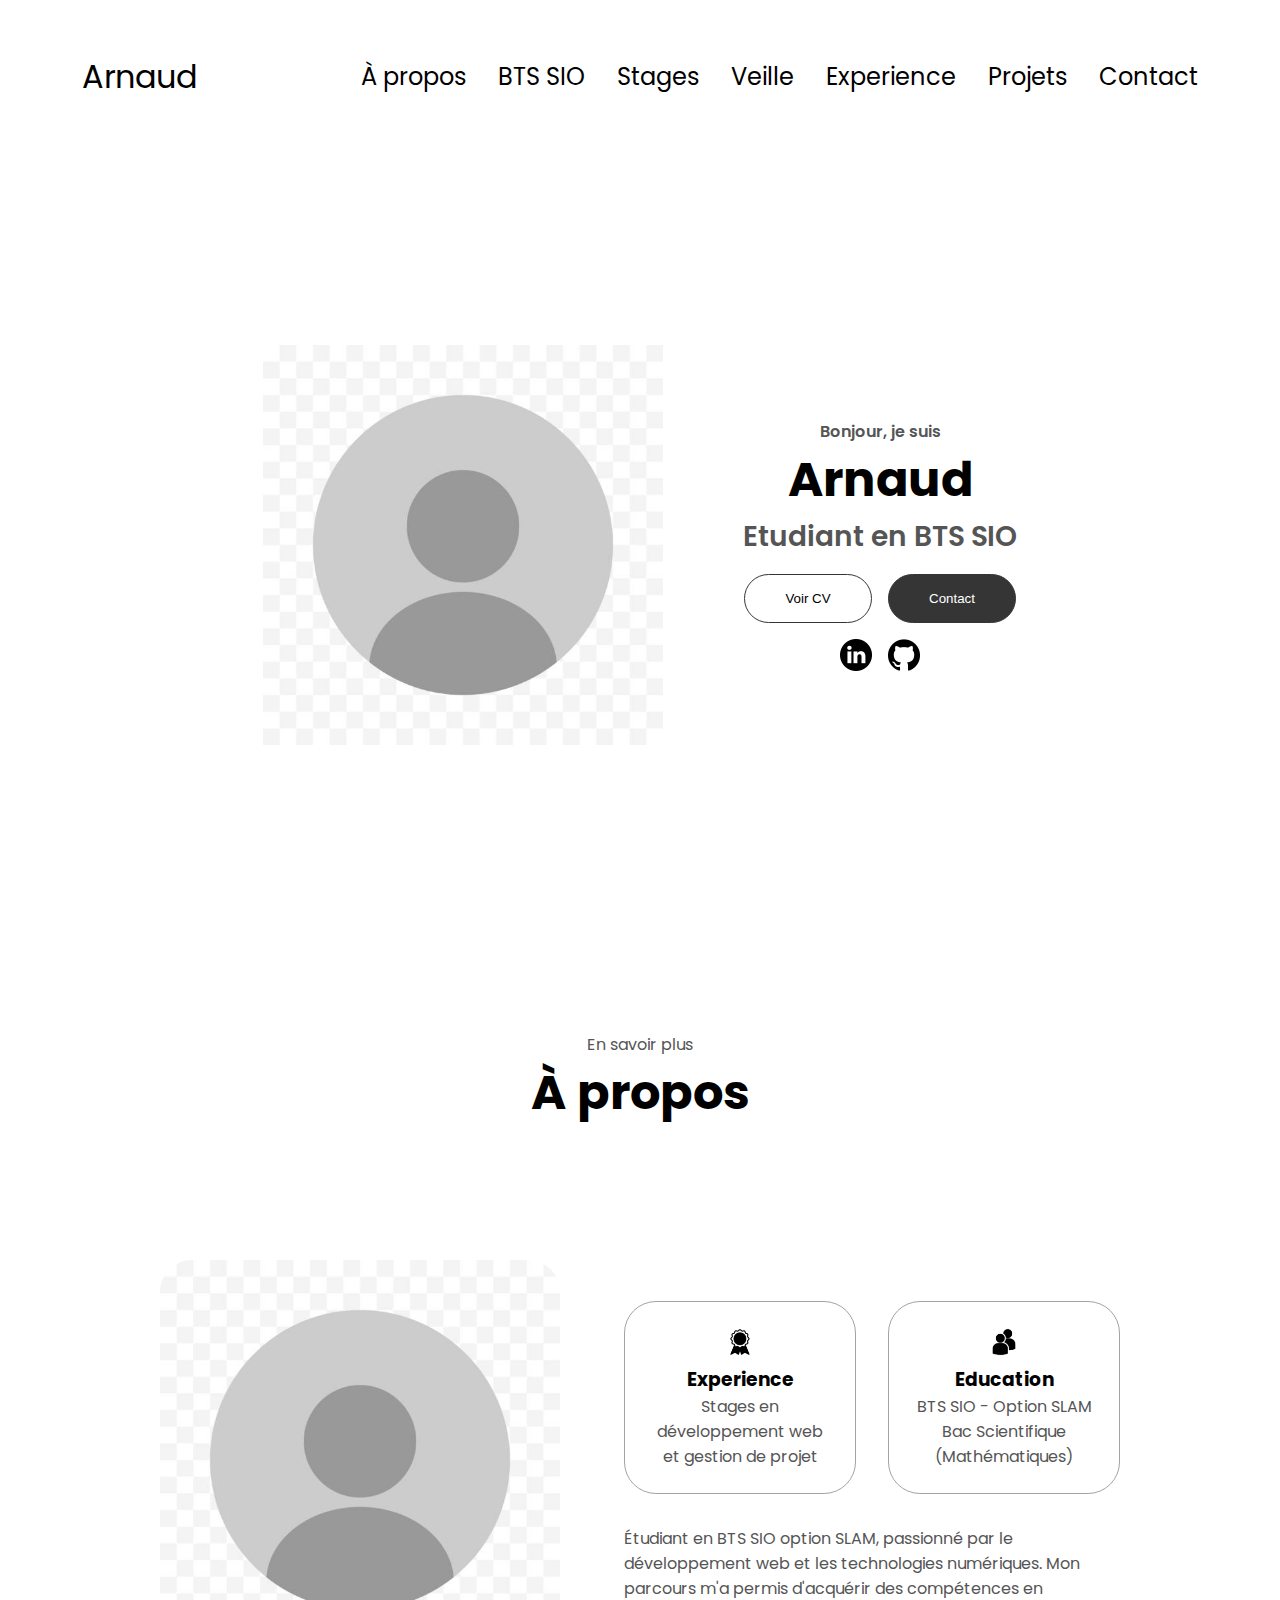
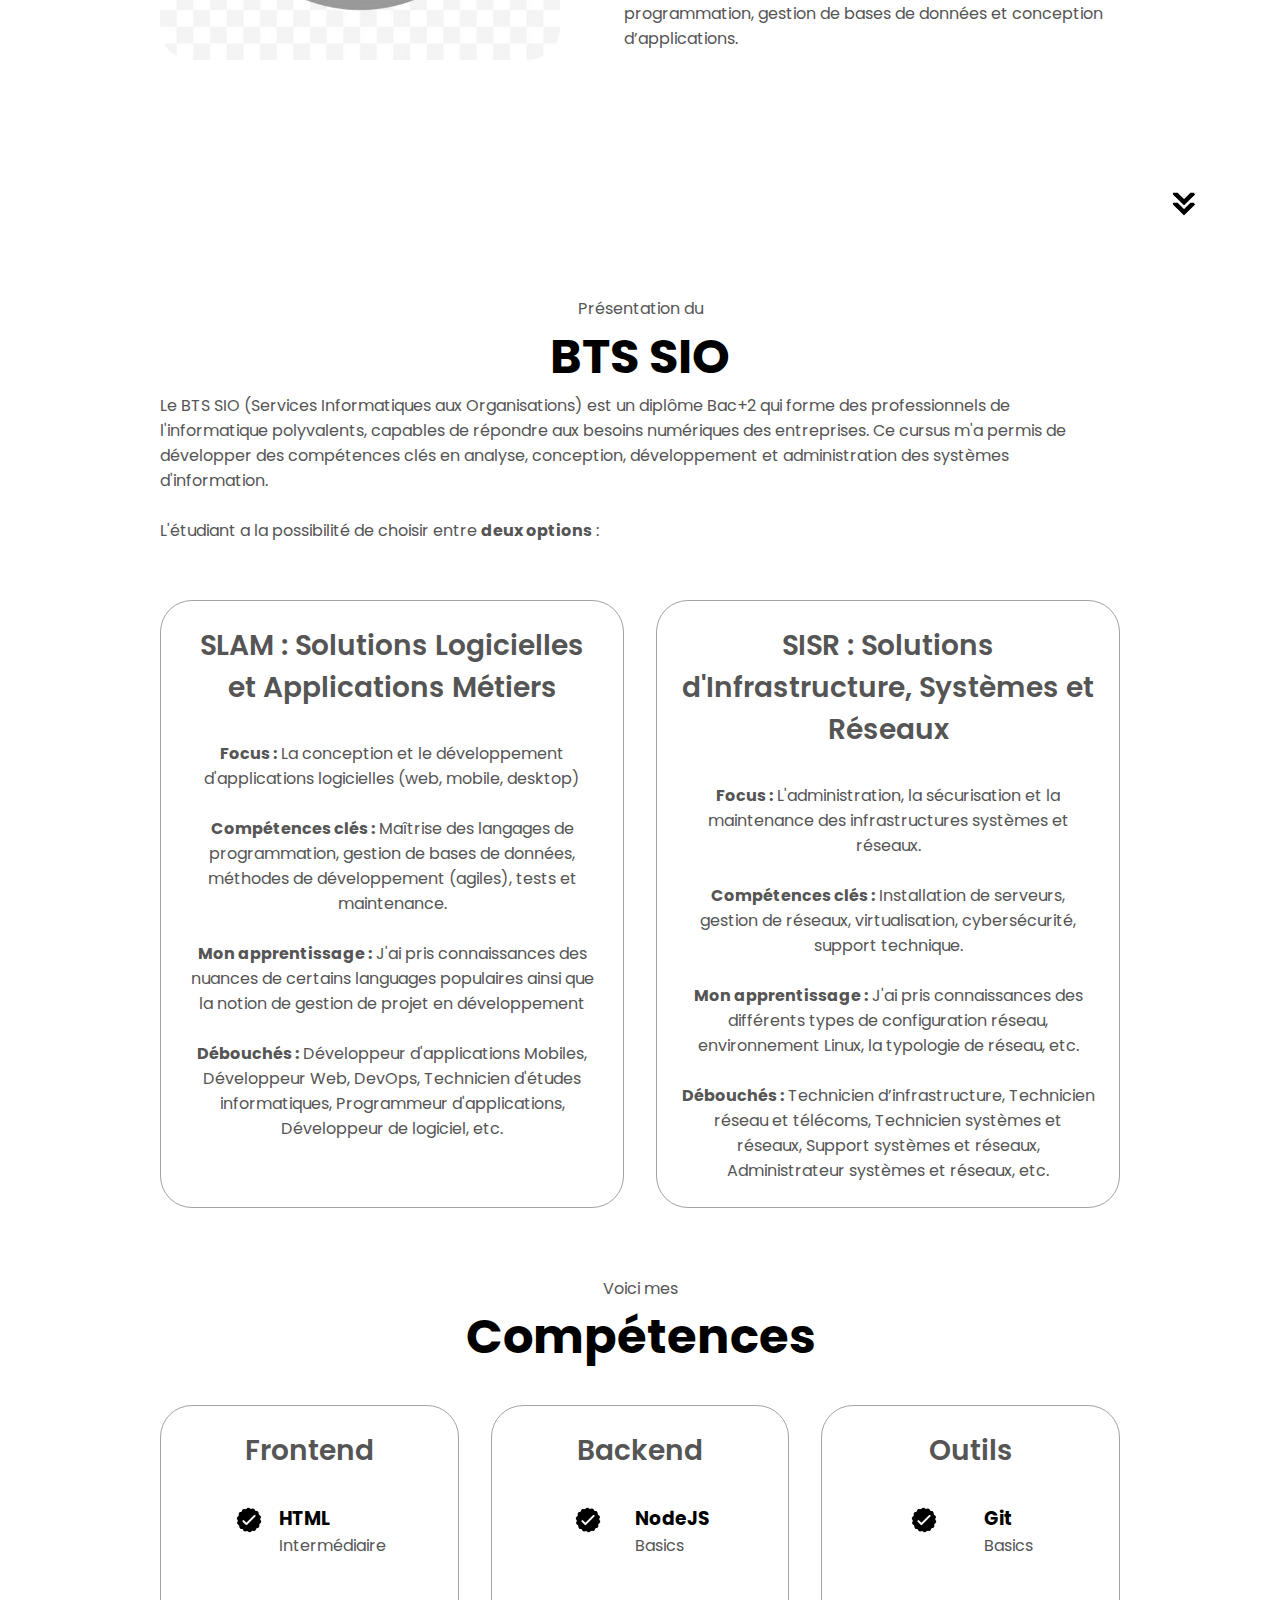
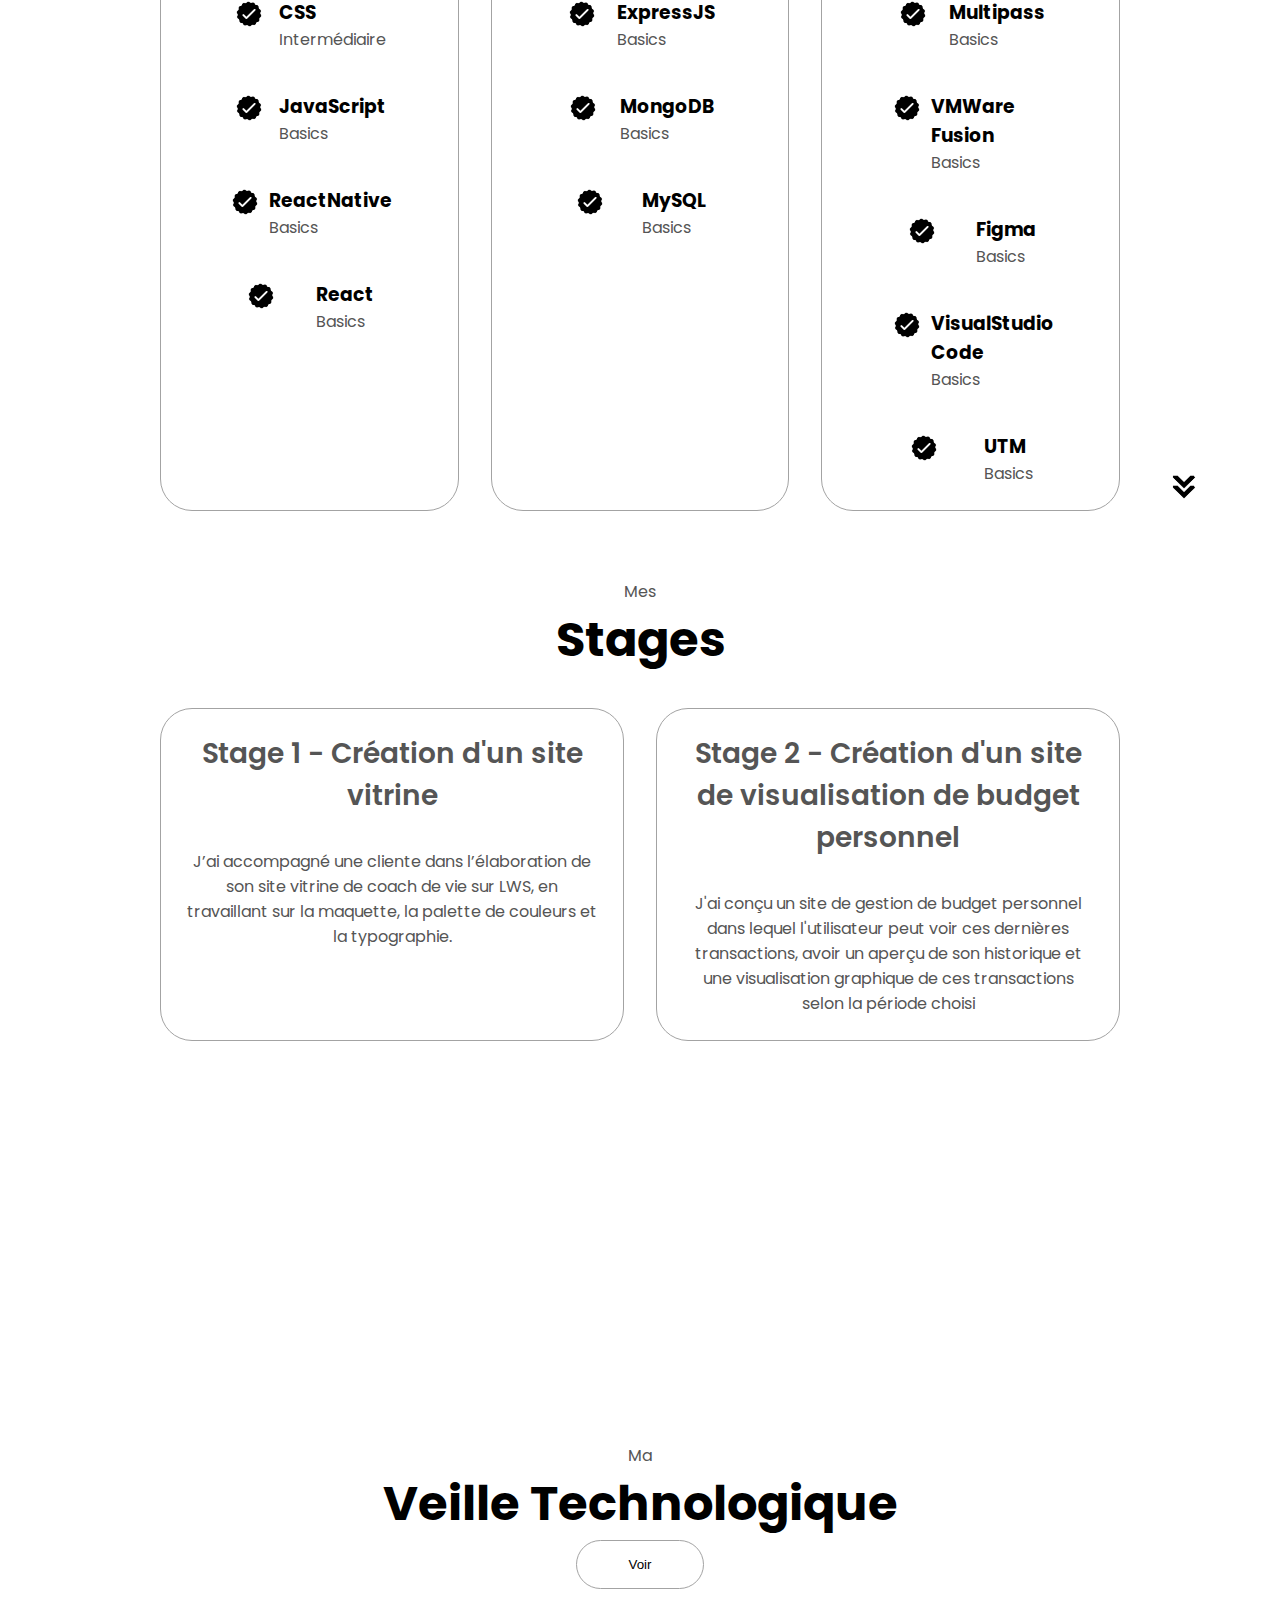
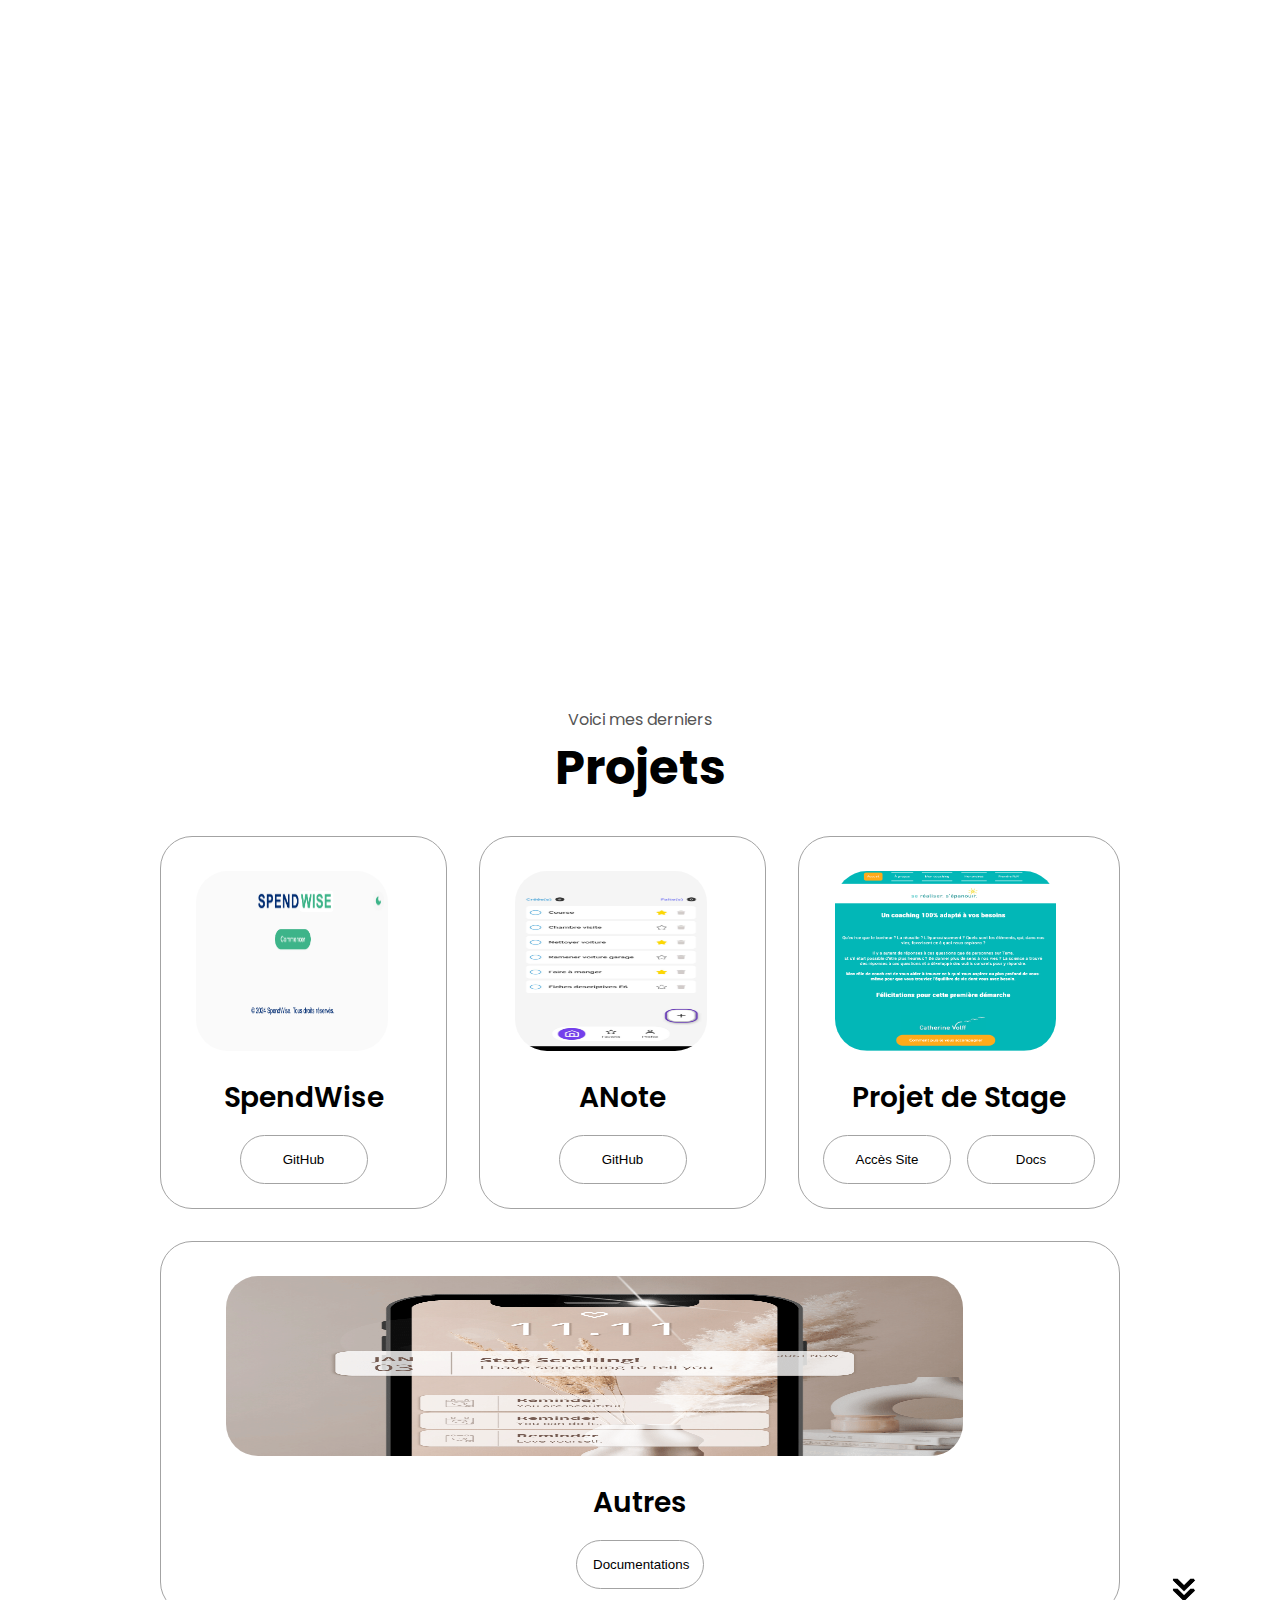
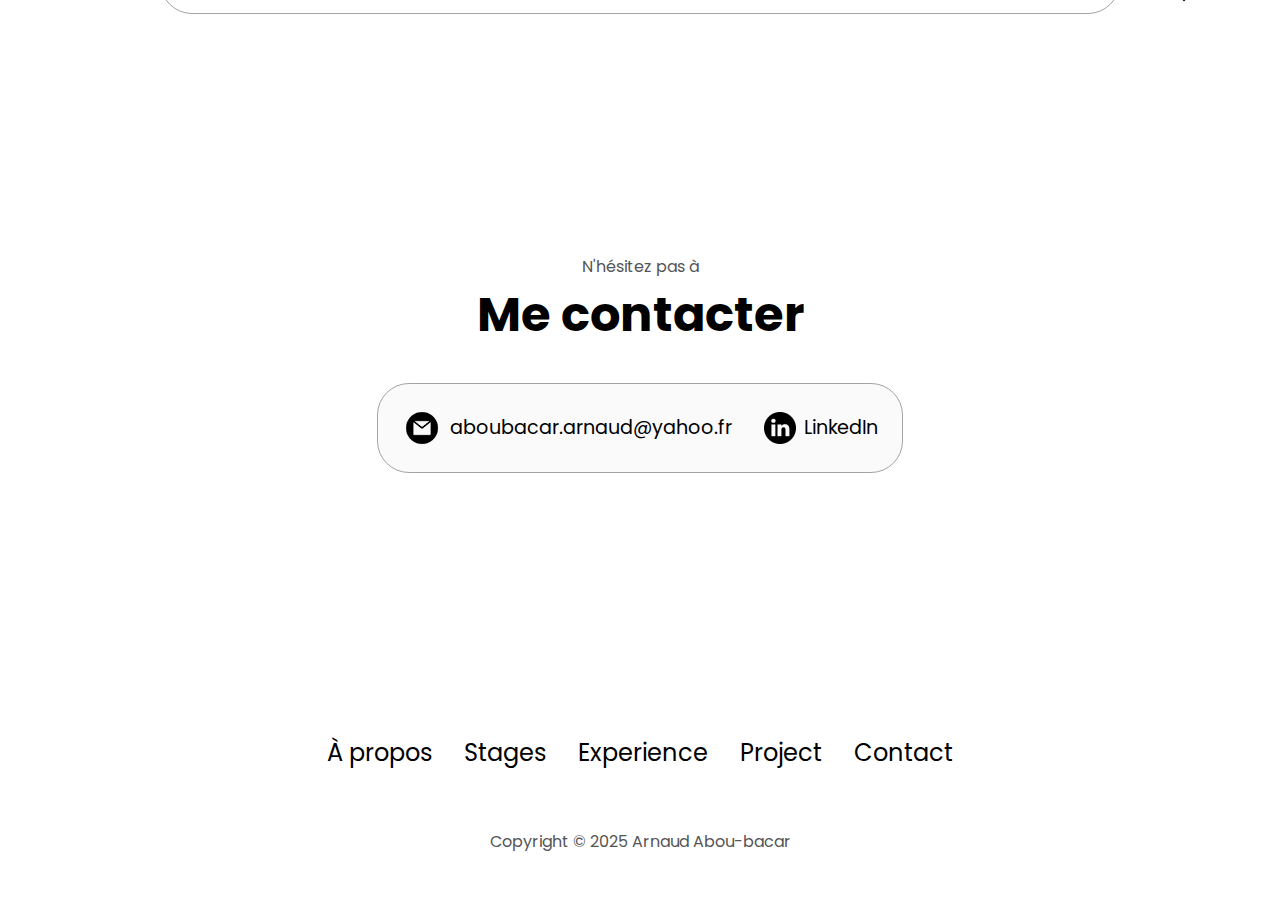
<file: index.html>
<!DOCTYPE html>
<html lang="fr">
<head>
  <meta charset="UTF-8">
  <meta name="viewport" content="width=device-width, initial-scale=1.0">
  <meta name="description" 
  content="Portfolio de Arnaud AB, étudiant en BTS SIO option SLAM, spécialisé en développement web et applications.">
  <meta name="keywords" content="Portfolio, BTS SIO, Développement Web, HTML, CSS, JavaScript, Projets">
  <meta name="author" content="ABOU-BACAR Arnaud">
  <title>Arnaud's Portfolio</title>
  <link rel="stylesheet" href="style.css">
  <link rel="stylesheet" href="mediaqueries.css">
</head>
<body>
  <nav id="bureau-nav">
    <div class="logo">Arnaud</div>
    <div>
      <ul class="nav-links">
        <li><a href="#apropos">À propos</a></li>
        <li><a href="#BTS">BTS SIO</a></li>
        <li><a href="#stages">Stages</a></li>
        <li><a href="veille.html">Veille</a></li>
        <li><a href="#experience">Experience</a></li>
        <li><a href="#projects">Projets</a></li>
        <li><a href="#contact">Contact</a></li>
      </ul>
    </div>
  </nav> 
  <nav id="hamburger-nav">
    <div class="logo">Arnaud</div>
    <div class="hamburger-menu">
      <div class="hamburger-icon" onclick="toggleMenu()">
        <span></span>
        <span></span>
        <span></span>
      </div>
      <div class="menu-links">
        <li><a href="#apropos" onclick="toggleMenu()">À propos</a></li>
        <li><a href="#BTS" onclick="toggleMenu()">À propos</a></li>
        <li><a href="veille.html" onclick="toggleMenu()">Veille</a></li>
        <li><a href="#experience" onclick="toggleMenu()">Experience</a></li>
        <li><a href="#contact" onclick="toggleMenu()">Contact</a></li>
      </div>
    </div>

  </nav>

  <section id="profile"> 
    <div class="section__pic-container">
      <img src="./assets/profile-pic-standard.jpg" 
      alt="Ma-photo-profile">
    </div>
    <div class="section__text">
      <p class="section__text__p1">Bonjour, je suis</p>
      <h1 class="title">Arnaud</h1>
      <p class="section__text__p2">Etudiant en BTS SIO</p>
      <div class="btn-container">
        <button class="btn btn-color-2" 
        onclick="window.open('./assets/CV_Arnaud_Info.pdf')">Voir CV</button>
        <button class="btn btn-color-1" 
        onclick="location.href='./#contact'">Contact</button>
      </div>
      <div id="socials-container">
        <img src="./assets/linkedin.png" alt="Mon profile LinkedIn" 
        class="icon" onclick="location.href='https://www.linkedin.com/in/arnaud-abou-bacar-1a8466363/'">
        <img src="./assets/github.png" alt="Mon profile LinkedIn" 
        class="icon" onclick="location.href='https://github.com/mstycone?tab=repositories'">
      </div>
    </div>
  </section>
  <section id="apropos">
    <p class="section__text__p1">En savoir plus</p>
    <h1 class="title">À propos</h1>
    <div class="section-container">
      <div class="section__pic-container">
        <img src="./assets/profile-pic-standard.jpg" 
        alt="Photo profile" 
        class="apropos-pic">
      </div>
      <div class="details-apropos-container">
        <div class="apropos-container">
          <div class="details-container">
            <img src="./assets/experience.png" 
            alt="Experience icon"
            class="icon">
            <h3>Experience</h3>
            <p>Stages en développement web et gestion de projet</p>
          </div>
          <div class="details-container">
            <img src="./assets/education.png" 
            alt="Education icon"
            class="icon">
            <h3>Education</h3>
            <p>BTS SIO - Option SLAM<br/>Bac Scientifique (Mathématiques)</p>
          </div>
        </div>
        <div class="text-container">
          <p>Étudiant en BTS SIO option SLAM, 
            passionné par le développement web et 
            les technologies numériques. 
            Mon parcours m'a permis d'acquérir des compétences en
            programmation, gestion de bases de données et 
            conception d’applications.</p>
        </div>
      </div>
    </div>
    <img src="./assets/arrow.png" 
    alt="Arrow icon"
    class="icon arrow"
    onclick="location.href='./#experience'">
  </section>

  <!-- Présentation BTS SIO -->
  
  <section id="BTS">
    <p class="section__text__p1">Présentation du </p>
    <h1 class="title">BTS SIO</h1>
    <div class="experience-details-container">
      <div class="text-container">
          <p>Le BTS SIO (Services Informatiques aux Organisations) est un diplôme Bac+2 qui forme des 
            professionnels de l'informatique polyvalents, 
            capables de répondre aux besoins numériques des entreprises. 
            Ce cursus m'a permis de développer des compétences clés 
            en analyse, conception, développement et 
            administration des systèmes d'information.</p><br>
          <p>L'étudiant a la possibilité de choisir entre <b>deux options</b> : </p><br>
        </div>
      <div class="apropos-container">
        <div class="details-container color-container">
          <h2 class="experience-sub-title">SLAM : Solutions Logicielles et Applications Métiers</h2>
          <p><b>Focus :</b> La conception et le développement d'applications logicielles (web, mobile, desktop)</p><br>
          <p><b>Compétences clés :</b> Maîtrise des langages de programmation, gestion de bases de données, méthodes de développement (agiles), tests et maintenance.</p><br>
          <p><b>Mon apprentissage :</b> J'ai pris connaissances des nuances de certains languages populaires ainsi que la notion de gestion de projet en développement</p><br>
          <p><b>Débouchés :</b> Développeur d'applications Mobiles,
           Développeur Web,
           DevOps, Technicien d'études informatiques, Programmeur d'applications,
           Développeur de logiciel, etc.
           </p>
        </div>
        <div class="details-container color-container">
          <h2 class="experience-sub-title">SISR : Solutions d'Infrastructure, Systèmes et Réseaux</h2>
          <p><b>Focus :</b> L'administration, la sécurisation et la maintenance des infrastructures systèmes et réseaux.</p><br>
          <p><b>Compétences clés :</b> Installation de serveurs, gestion de réseaux, virtualisation, cybersécurité, support technique.</p><br>
          <p><b>Mon apprentissage :</b> J'ai pris connaissances des différents types de configuration réseau, environnement Linux, la typologie de réseau, etc.</p><br>
          <p><b>Débouchés :</b> Technicien d’infrastructure, 
            Technicien réseau et télécoms, 
            Technicien systèmes et réseaux, 
            Support systèmes et réseaux, 
            Administrateur systèmes et réseaux, etc.</p>
        </div>
      </div>
    </div>
    <img src="./assets/arrow.png" alt="Arrow icon" class="icon arrow" onclick="location.href='#projects'">
  </section> 

  <!--Compétences-->

  <section id="experience">
    <p class="section__text__p1">Voici mes</p>
    <h1 class="title">Compétences</h1>
    <div class="experience-details-container">
      <div class="apropos-container">
        <div class="details-container">
          <h2 class="experience-sub-title">Frontend</h2>
          <div class="article-container">
            <article>
              <img src="./assets/checkmark.png" 
              alt="experience icon"
              class="icon">
              <div>
                <h3>HTML</h3>
                <p>Intermédiaire</p>
              </div>
            </article>
            <article>
              <img src="./assets/checkmark.png" 
              alt="experience icon"
              class="icon">
              <div>
                <h3>CSS</h3>
                <p>Intermédiaire </p>
              </div>
            </article>
            <article>
              <img src="./assets/checkmark.png" 
              alt="experience icon"
              class="icon">
              <div>
                <h3>JavaScript</h3>
                <p>Basics</p>
              </div>
            </article>
            <article>
              <img src="./assets/checkmark.png" 
              alt="experience icon"
              class="icon">
              <div>
                <h3>ReactNative</h3>
                <p>Basics</p>
              </div>
            </article>
            <article>
              <img src="./assets/checkmark.png" 
              alt="experience icon"
              class="icon">
              <div>
                <h3>React</h3>
                <p>Basics</p>
              </div>
            </article>
          </div>
        </div>
        <div class="details-container">
          <h2 class="experience-sub-title">Backend</h2>
          <div class="article-container">
            <article>
              <img src="./assets/checkmark.png" 
              alt="experience icon"
              class="icon">
              <div>
                <h3>NodeJS</h3>
                <p>Basics</p>
              </div>
            </article>
            <article>
              <img src="./assets/checkmark.png" 
              alt="experience icon"
              class="icon">
              <div>
                <h3>ExpressJS</h3>
                <p>Basics </p>
              </div>
            </article>
            <article>
              <img src="./assets/checkmark.png" 
              alt="experience icon"
              class="icon">
              <div>
                <h3>MongoDB</h3>
                <p>Basics</p>
              </div>
            </article>
            <article>
              <img src="./assets/checkmark.png" 
              alt="experience icon"
              class="icon">
              <div>
                <h3>MySQL</h3>
                <p>Basics</p>
              </div>
            </article>
          </div>
        </div>
        <div class="details-container">
          <h2 class="experience-sub-title">Outils</h2>
          <div class="article-container">            
            <article>
              <img src="./assets/checkmark.png" 
              alt="experience icon"
              class="icon">
              <div>
                <h3>Git</h3>
                <p>Basics</p>
              </div>
            </article>
            <article>
              <img src="./assets/checkmark.png" 
              alt="experience icon"
              class="icon">
              <div>
                <h3>Multipass</h3>
                <p>Basics</p>
              </div>
            </article>
            <article>
              <img src="./assets/checkmark.png" 
              alt="experience icon"
              class="icon">
              <div>
                <h3>VMWare Fusion</h3>
                <p>Basics</p>
              </div>
            </article>
            <article>
              <img src="./assets/checkmark.png" 
              alt="experience icon"
              class="icon">
              <div>
                <h3>Figma</h3>
                <p>Basics</p>
              </div>
            </article>
            <article>
              <img src="./assets/checkmark.png" 
              alt="experience icon"
              class="icon">
              <div>
                <h3>VisualStudio Code</h3>
                <p>Basics</p>
              </div>
            </article>
            <article>
              <img src="./assets/checkmark.png" 
              alt="experience icon"
              class="icon">
              <div>
                <h3>UTM</h3>
                <p>Basics</p>
              </div>
            </article>
          </div>
        </div>
      </div>
    </div>
    <img src="./assets/arrow.png" 
    alt="Arrow icon"
    class="icon arrow"
    onclick="location.href='./#projects'">
  </section>

  <!--Expériences Professionnelles-->

  <section id="stages">
    <p class="section__text__p1">Mes</p>
    <h1 class="title">Stages</h1>
    <div class="experience-details-container">
      <div class="apropos-container">
        <div class="details-container color-container">
          <h2 class="experience-sub-title">Stage 1 - Création d'un site vitrine</h2>
          <p>J’ai accompagné une cliente dans l’élaboration de son site vitrine de coach de vie sur LWS, en travaillant sur la maquette, la palette de couleurs et la typographie.</p>
        </div>
        <div class="details-container color-container">
          <h2 class="experience-sub-title">Stage 2 - Création d'un site de visualisation de budget personnel</h2>
          <p>J'ai conçu un site de gestion de budget personnel dans lequel l'utilisateur peut voir ces dernières transactions, 
            avoir un aperçu de son historique et une visualisation graphique de ces transactions selon la période choisi
          </p>
        </div>
      </div>
    </div>
    <img src="./assets/arrow.png" alt="Arrow icon" class="icon arrow" onclick="location.href='#projects'">
  </section>  

  <!-- Veille Tech -->

  <section id="vtech">
    <p class="section__text__p1">Ma</p>
    <h1 class="title">Veille Technologique</h1>
    <div class="experience-details-container">
      <div class="btn-container">
          <button class="btn btn-color-2 project-btn"
          onclick="location.href='veille.html'">
          Voir</button>
      </div>
    </div>
    <img src="./assets/arrow.png" alt="Arrow icon" class="icon arrow" onclick="location.href='#projects'">
  </section>  

  <!-- Projets -->

  <section id="projects">
    <p class="section__text__p1">Voici mes derniers</p>
    <h1 class="title">Projets</h1>
    <div class="experience-details-container">
      <div class="apropos-container">

      <!--Projet 1-->
      <div class="details-container color-container">
        <div class="project-card">
        <div class="article-container front">
          <img src="./assets/cap-accueil-pt1.png" 
          alt="Project 1"
          class="project-img">
        </div>
        <div class="back">
          <p>SpendWise est une application de visualisation de budget personnel</p>
        </div>
        </div>
        <h2 class="experience-sub-title project-title">SpendWise</h2>
        <div class="btn-container">
          <button class="btn btn-color-2 project-btn"
          onclick="location.href='https://github.com/mstycone/project-sw'">
          GitHub</button>
          <!--
            <button class="btn btn-color-2 project-btn"
            onclick="location.href='https://github.com/mstycone?tab=repositories'">
            Live demo</button>
          -->
        </div>
      </div>

      <!--Projet 2-->
      <div class="details-container color-container">
        <div class="project-card">
        <div class="article-container front">
          <img src="./assets/ANote.png" 
          alt="Project 2"
          class="project-img">
        </div>
        <div class="back">
          <p>Il s'agit d'une application mobile de gestion de tâches</p>
        </div>
        </div>
        <h2 class="experience-sub-title project-title">ANote</h2>
        <div class="btn-container">
          <button class="btn btn-color-2 project-btn"
          onclick="location.href='https://github.com/mstycone/ANote_project6.0/tree/main'">
          GitHub</button>
          <!--
            <button class="btn btn-color-2 project-btn"
            onclick="location.href='https://github.com/mstycone?tab=repositories'">
            Live demo</button>
          -->
        </div>
      </div>

      <!--Projet 3-->
      <div class="details-container color-container">
        <div class="project-card">
        <div class="article-container front">
          <img src="./assets/site-vitrine.png" 
          alt="Project 3"
          class="project-img">
        </div>
        <div class="back">
          <p>Site vitrine d'une coach de vie</p>
        </div>
        </div>
        <h2 class="experience-sub-title project-title">Projet de Stage</h2>
        <div class="btn-container">
          <button class="btn btn-color-2 project-btn"
          onclick="location.href='https://www.reussir-sa-vie.com'">
          Accès Site</button>
          <button class="btn btn-color-2 project-btn"
            onclick="location.href='https://drive.google.com/drive/folders/1b8K-dVa27Oh0txFG-jo9t1ZXikdQ_ESb'">
          Docs</button>
        </div>
      </div>
      <!--Autres-->
      <div class="details-container color-container">
        <div class="project-card">
        <div class="article-container front">
          <img src="./assets/project-2.png" 
          alt="Autres"
          class="project-img">
        </div>
        <div class="back">
          <p>Documentations Projets</p>
        </div>
        </div>
        <h2 class="experience-sub-title project-title">Autres</h2>
        <div class="btn-container">
          <button class="btn btn-color-2 project-btn"
          onclick="location.href='https://drive.google.com/drive/folders/1tpW7C2_ChEmbYcFlm9jz2LnIO4GQPBvA'">
          Documentations</button>
          <!--
            <button class="btn btn-color-2 project-btn"
            onclick="location.href='https://github.com/mstycone?tab=repositories'">
            Live demo</button>
          -->
        </div>
    </div>
    <img src="./assets/arrow.png" 
    alt="Arrow icon"
    class="icon arrow"
    onclick="location.href='#contact'">
  </section>
  <section id="contact">
    <p class="section__text__p1">N'hésitez pas à</p>
    <h1 class="title">Me contacter</h1>
    <div class="contact-info-upper-container">
      <div class="contact-info-container">
        <img src="./assets/email.png" 
        alt="Email Icon"
        class="icon contact-icon email-icon">
        <p><a href="mailto:aboubacar.arnaud@yahoo.fr">aboubacar.arnaud@yahoo.fr</a></p>
      </div>
      <div class="contact-info-container">
        <img src="./assets/linkedin.png" 
        alt="LinkedIn Icon"
        class="icon contact-icon">
        <p><a href="https://www.linkedin.com/in/arnaud-abou-bacar-1a8466363/">LinkedIn</a></p>
      </div>
    </div>
  </section>
  <footer>
    <nav>
      <div class="nav-links-container">
        <ul class="nav-links">
          <li><a href="#apropos">À propos</a></li>
          <li><a href="#stages">Stages</a></li>
          <li><a href="#experience">Experience</a></li>
          <li><a href="#projects">Project</a></li>
          <li><a href="#contact">Contact</a></li>
        </ul>
      </div>
    </nav>
    <p>Copyright &#169; 2025 Arnaud Abou-bacar</p>
  </footer>
  <script src="script.js"></script>
</body>
</html>
</file>
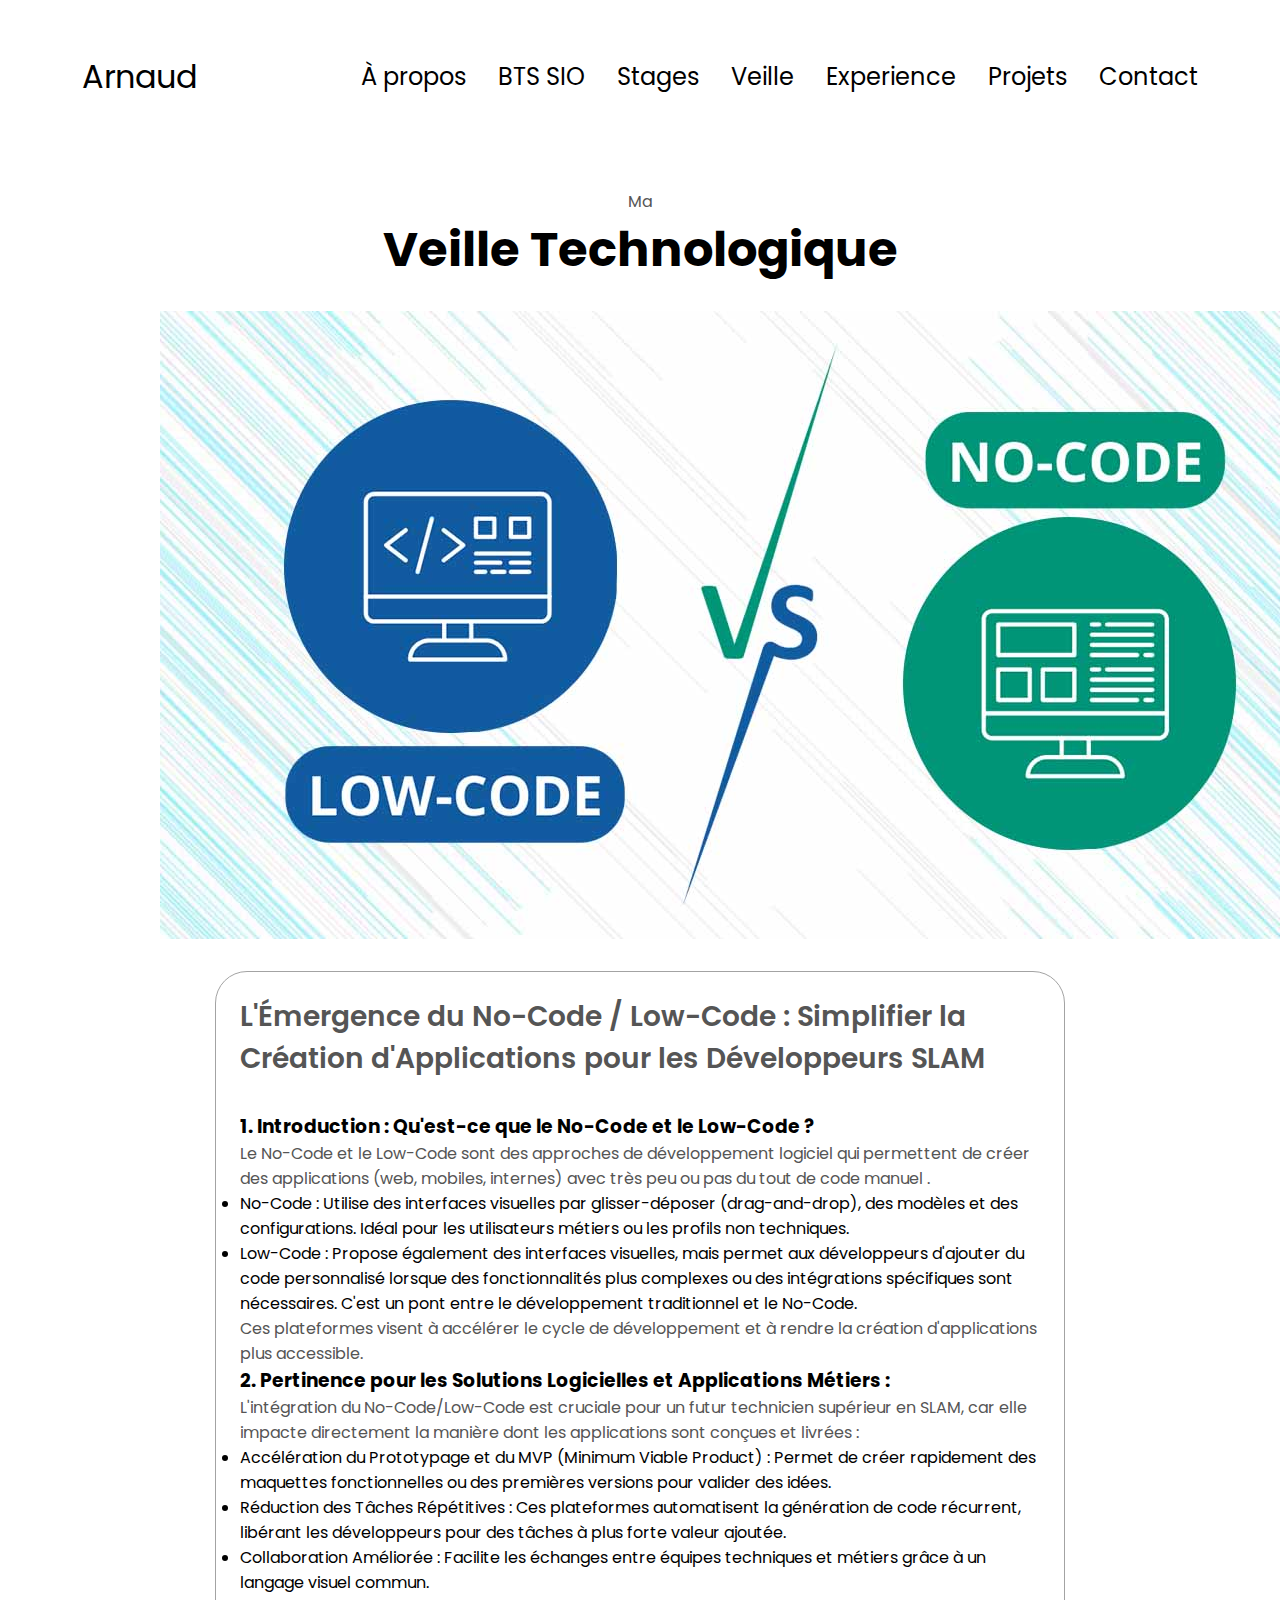
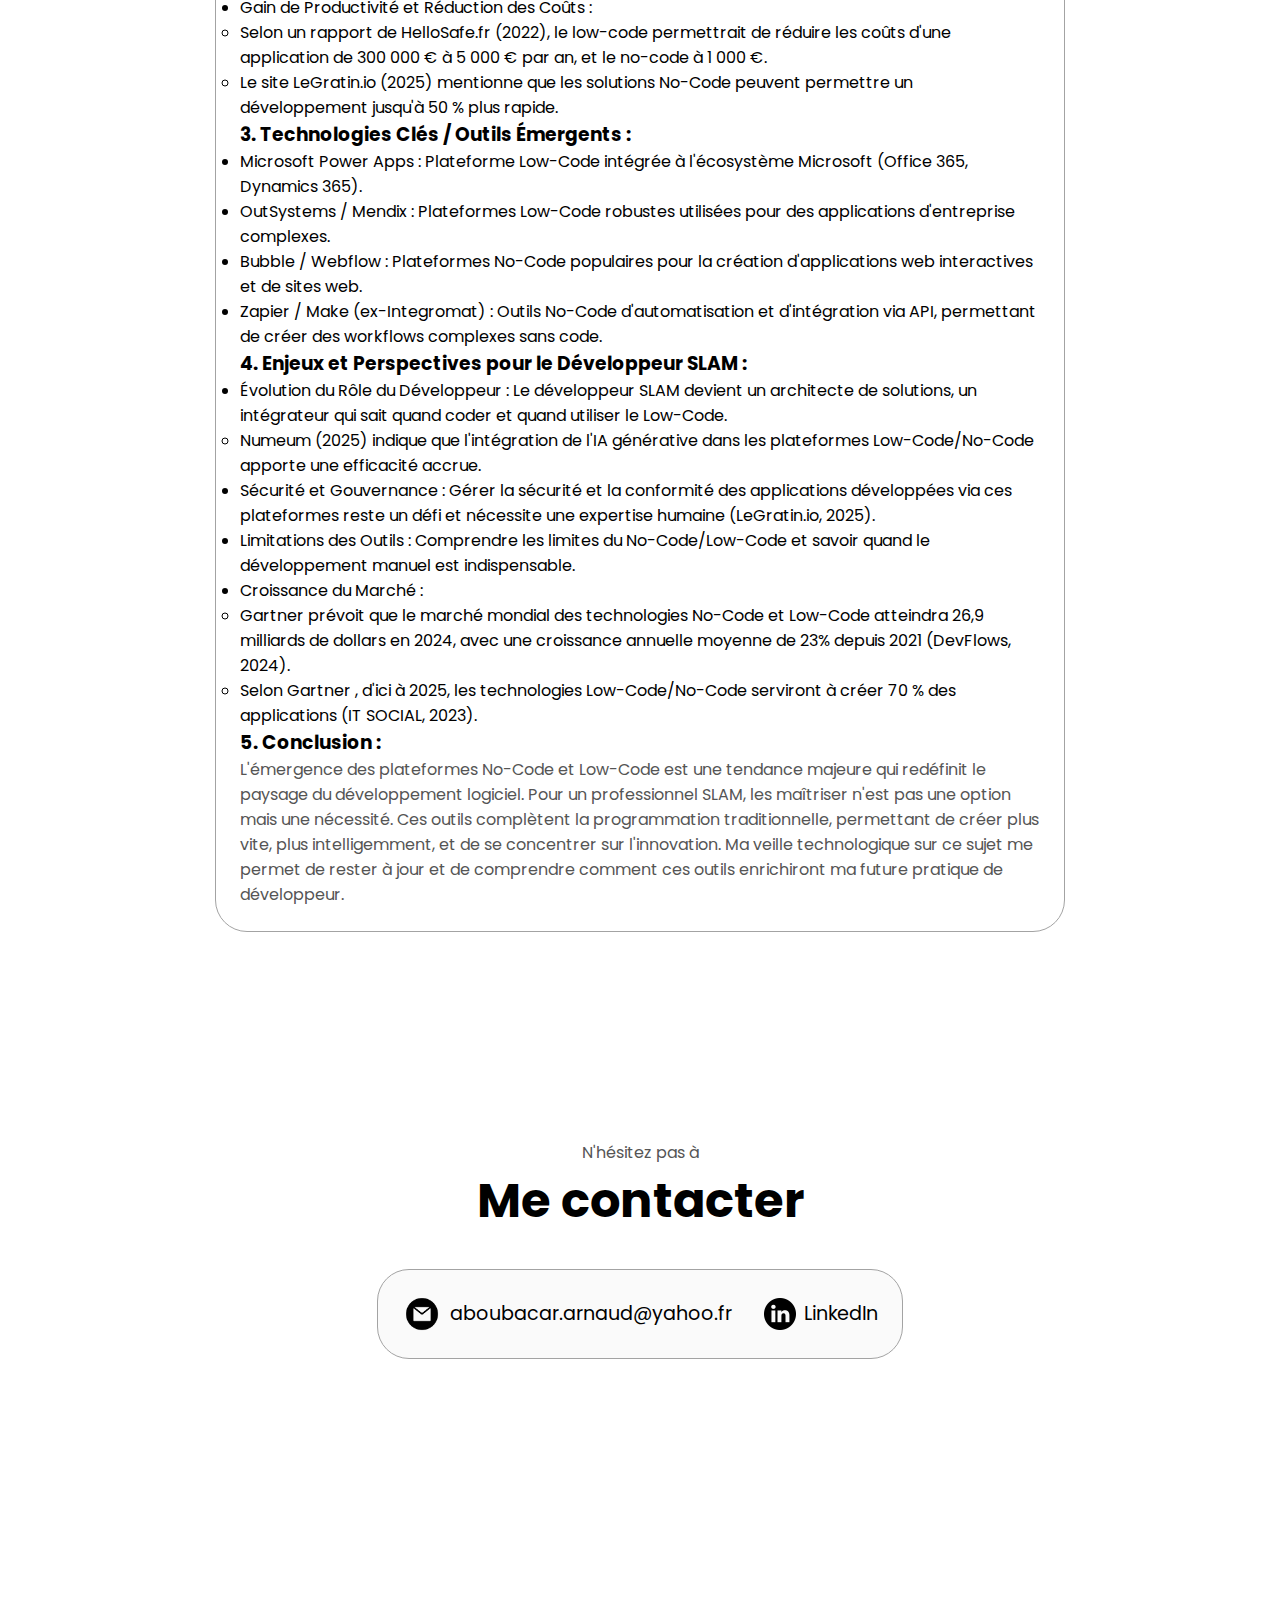
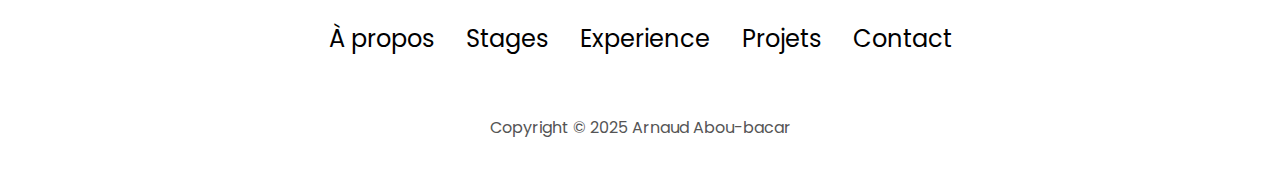
<file: veille.html>
<!DOCTYPE html>
<html lang="fr">
<head>
  <meta charset="UTF-8">
  <meta name="viewport" content="width=device-width, initial-scale=1.0">
  <meta name="description" 
  content="Veille technologique d'Arnaud AB sur l'émergence du No-Code/Low-Code dans le développement d'applications.">
  <meta name="keywords" content="Veille Technologique, No-Code, Low-Code, BTS SIO SLAM, Développement d'Applications, Productivité, Agilité">
  <meta name="author" content="ABOU-BACAR Arnaud">
  <title>Arnaud's Portfolio - Veille Technologique</title>
  <link rel="stylesheet" href="style.css">
  <link rel="stylesheet" href="mediaqueries.css">
</head>
<body>
  <nav id="bureau-nav">
    <div class="logo">Arnaud</div>
    <div>
      <ul class="nav-links">
        <li><a href="index.html#apropos">À propos</a></li>
        <li><a href="index.html#BTS">BTS SIO</a></li>
        <li><a href="index.html#stages">Stages</a></li>
        <li><a href="#vtech">Veille</a></li> <li><a href="index.html#experience">Experience</a></li>
        <li><a href="index.html#projects">Projets</a></li>
        <li><a href="index.html#contact">Contact</a></li>
      </ul>
    </div>
  </nav> 
  <nav id="hamburger-nav">
    <div class="logo">Arnaud</div>
    <div class="hamburger-menu">
      <div class="hamburger-icon" onclick="toggleMenu()">
        <span></span>
        <span></span>
        <span></span>
      </div>
      <div class="menu-links">
        <li><a href="index.html#apropos" onclick="toggleMenu()">À propos</a></li>
        <li><a href="index.html#stages" onclick="toggleMenu()">Stages</a></li>
        <li><a href="#vtech" onclick="toggleMenu()">Veille</a></li> <li><a href="index.html#experience" onclick="toggleMenu()">Experience</a></li>
        <li><a href="index.html#contact" onclick="toggleMenu()">Contact</a></li>
      </div>
    </div>
  </nav>

  <section id="vtech">
    <p class="section__text__p1">Ma</p>
    <h1 class="title">Veille Technologique</h1><br>
    <div class="veille-img-container">
        <img src="./assets/2022-blog-low-code-no-code-updated-feat.jpg" alt="Illustration No-Code Low-Code" class="veille-illustration">
    </div><br>
    <div class="experience-details-container">
        <div class="details-container color-container" style="text-align: left; max-width: 800px; margin: auto;">
            <h2 class="experience-sub-title">L'Émergence du No-Code / Low-Code : Simplifier la Création d'Applications pour les Développeurs SLAM</h2>

            <h3 class="veillle-sub-section-title">1. Introduction : Qu'est-ce que le No-Code et le Low-Code ?</h3>
            <p>Le  No-Code  et le  Low-Code  sont des approches de développement logiciel qui permettent de créer des applications (web, mobiles, internes) avec  très peu ou pas du tout de code manuel .</p>
            <ul>
                <li> No-Code  : Utilise des interfaces visuelles par glisser-déposer (drag-and-drop), des modèles et des configurations. Idéal pour les utilisateurs métiers ou les profils non techniques.</li>
                <li> Low-Code  : Propose également des interfaces visuelles, mais permet aux développeurs d'ajouter du code personnalisé lorsque des fonctionnalités plus complexes ou des intégrations spécifiques sont nécessaires. C'est un pont entre le développement traditionnel et le No-Code.</li>
            </ul>
            <p>Ces plateformes visent à accélérer le cycle de développement et à rendre la création d'applications plus accessible.</p>

            <h3 class="veillle-sub-section-title">2. Pertinence pour les Solutions Logicielles et Applications Métiers :</h3>
            <p>L'intégration du No-Code/Low-Code est cruciale pour un futur technicien supérieur en SLAM, car elle impacte directement la manière dont les applications sont conçues et livrées :</p>
            <ul>
                <li> Accélération du Prototypage et du MVP (Minimum Viable Product) :  Permet de créer rapidement des maquettes fonctionnelles ou des premières versions pour valider des idées.</li>
                <li> Réduction des Tâches Répétitives :  Ces plateformes automatisent la génération de code récurrent, libérant les développeurs pour des tâches à plus forte valeur ajoutée.</li>
                <li> Collaboration Améliorée :  Facilite les échanges entre équipes techniques et métiers grâce à un langage visuel commun.</li>
                <li> Gain de Productivité et Réduction des Coûts : 
                    <ul>
                        <li>Selon un rapport de  HelloSafe.fr  (2022), le low-code permettrait de réduire les coûts d'une application de 300 000 € à 5 000 € par an, et le no-code à 1 000 €.</li>
                        <li>Le site  LeGratin.io  (2025) mentionne que les solutions No-Code peuvent permettre un développement jusqu'à 50 % plus rapide.</li>
                    </ul>
                </li>
            </ul>

            <h3 class="veillle-sub-section-title">3. Technologies Clés / Outils Émergents :</h3>
            <ul>
                <li> Microsoft Power Apps  : Plateforme Low-Code intégrée à l'écosystème Microsoft (Office 365, Dynamics 365).</li>
                <li> OutSystems / Mendix  : Plateformes Low-Code robustes utilisées pour des applications d'entreprise complexes.</li>
                <li> Bubble / Webflow  : Plateformes No-Code populaires pour la création d'applications web interactives et de sites web.</li>
                <li> Zapier / Make (ex-Integromat)  : Outils No-Code d'automatisation et d'intégration via API, permettant de créer des workflows complexes sans code.</li>
            </ul>

            <h3 class="veillle-sub-section-title">4. Enjeux et Perspectives pour le Développeur SLAM :</h3>
            <ul>
                <li> Évolution du Rôle du Développeur :  Le développeur SLAM devient un architecte de solutions, un intégrateur qui sait quand coder et quand utiliser le Low-Code.
                    <ul>
                        <li> Numeum  (2025) indique que l'intégration de l'IA générative dans les plateformes Low-Code/No-Code apporte une efficacité accrue.</li>
                    </ul>
                </li>
                <li> Sécurité et Gouvernance :  Gérer la sécurité et la conformité des applications développées via ces plateformes reste un défi et nécessite une expertise humaine (LeGratin.io, 2025).</li>
                <li> Limitations des Outils :  Comprendre les limites du No-Code/Low-Code et savoir quand le développement manuel est indispensable.</li>
                <li> Croissance du Marché : 
                    <ul>
                        <li> Gartner  prévoit que le marché mondial des technologies No-Code et Low-Code atteindra 26,9 milliards de dollars en 2024, avec une croissance annuelle moyenne de 23% depuis 2021 (DevFlows, 2024).</li>
                        <li>Selon  Gartner , d'ici à 2025, les technologies Low-Code/No-Code serviront à créer  70 % des applications  (IT SOCIAL, 2023).</li>
                    </ul>
                </li>
            </ul>

            <h3 class="veillle-sub-section-title">5. Conclusion :</h3>
            <p>L'émergence des plateformes No-Code et Low-Code est une tendance majeure qui redéfinit le paysage du développement logiciel. Pour un professionnel SLAM, les maîtriser n'est pas une option mais une nécessité. Ces outils complètent la programmation traditionnelle, permettant de créer plus vite, plus intelligemment, et de se concentrer sur l'innovation. Ma veille technologique sur ce sujet me permet de rester à jour et de comprendre comment ces outils enrichiront ma future pratique de développeur.</p>

        </div>
    </div>
    <img src="./assets/arrow.png" alt="Arrow icon" class="icon arrow" onclick="location.href='index.html#projects'">
  </section>  

  <section id="contact" style="height: 70vh;"> <p class="section__text__p1">N'hésitez pas à</p>
    <h1 class="title">Me contacter</h1>
    <div class="contact-info-upper-container">
      <div class="contact-info-container">
        <img src="./assets/email.png" 
        alt="Email Icon"
        class="icon contact-icon email-icon">
        <p><a href="mailto:aboubacar.arnaud@yahoo.fr">aboubacar.arnaud@yahoo.fr</a></p>
      </div>
      <div class="contact-info-container">
        <img src="./assets/linkedin.png" 
        alt="LinkedIn Icon"
        class="icon contact-icon">
        <p><a href="https://www.linkedin.com/in/arnaud-abou-bacar-1a8466363/">LinkedIn</a></p>
      </div>
    </div>
  </section>

  <footer>
    <nav>
      <div class="nav-links-container">
        <ul class="nav-links">
          <li><a href="index.html#apropos">À propos</a></li>
          <li><a href="index.html#stages">Stages</a></li>
          <li><a href="index.html#experience">Experience</a></li>
          <li><a href="index.html#projects">Projets</a></li>
          <li><a href="index.html#contact">Contact</a></li>
        </ul>
      </div>
    </nav>
    <p>Copyright &#169; 2025 Arnaud Abou-bacar</p>
  </footer>
  <script src="script.js"></script>
</body>
</html>
</file>
<file: style.css>
/* General */

@import url('https://fonts.googleapis.com/css2?family=Poppins:wght@300;400;500;600&display=swap');


* {
    margin: 0;
    padding: 0; 
}

body {
    font-family: "Poppins", serif;
}

html {
    scroll-behavior: smooth;
}

p {
    color: rgb(85, 85, 85); 
}

/*Transition*/ 

a, .btn {
    transition: all 300ms ease;
}

/*Bureau navigation*/

nav, .nav-links {
    display: flex;
}

nav {
    justify-content: space-around;
    align-items: center;
    height: 17vh; 
}

.nav-links {
    gap: 2rem;
    list-style: none;
    font-size: 1.5rem;
}

a {
    color: black;
    text-decoration: none;
    text-decoration-color: white;
}

a:hover {
    color: grey; 
    text-decoration: underline;
    text-underline-offset: 1rem;
    text-decoration-color: rgb(181, 181, 181);
}

.logo {
    font-size: 2rem;
}

.logo:hover {
    cursor: default;
}

/*Hamburger menu*/ 

#hamburger-nav {
    display: none;
}

.hamburger-menu {
    position: relative; 
    display: inline-block;
}

.hamburger-icon {
    display: flex;
    flex-direction: column; 
    justify-content: space-between;
    height: 24px; 
    width: 30px;
    cursor: pointer;
}

.hamburger-icon span {
    width: 100%;
    height: 2px;
    background-color: black;
    transition: all 0.3s ease-in-out;
}

.menu-links {
    position: absolute; 
    top: 100%;
    right: 0;
    background-color: white;
    width: fit-content;
    max-height: 0;
    overflow: hidden; 
    transition: all 0.3s ease-in-out;
}

.menu-links a {
    display: block;
    padding: 10px;
    text-align: center; 
    font-size: 1.5rem; 
    color: black; 
    text-decoration: none; 
    transition: all 0.3s ease-in-out;
}

.menu-links li {
    list-style: none;   
}

.menu-links.open {
    max-height: 300px;
}

.hamburger-icon.open span:first-child {
    transform: rotate(45deg) translate(10px, 5px); 
}

.hamburger-icon.open span:nth-child(2) {
    opacity: 0;
}

.hamburger-icon.open span:last-child {
    transform: rotate(-45deg) translate(10px, -5px); 
}

.hamburger-icon span:first-child {
    transform: none; 
}

.hamburger-icon span:first-child {
    opacity: 1;
}

.hamburger-icon span:first-child {
    transform: none; 
}

/*Sections */ 

section {
    padding-top: 4vh;
    height: 96vh;
    margin: 0 10rem;
    box-sizing: border-box;
    min-height: fit-content; 
}

.section-container {
    display: flex;
}

/*Profile section*/

#profile {
    display: flex;
    justify-content: center; 
    gap: 5rem; 
    height: 80vh;
}

.section__pic-container {
    display: flex; 
    height: 400px; 
    width: 400px;
    margin: auto 0; 
}

.section__text {
    align-self: center; 
    text-align: center;
}

.section__text p {
    font-weight: 600;
}

.section__text__p1 {
    text-align: center; 
}

.section__text__p2 {
    font-size: 1.75rem; 
    margin-bottom: 1rem; 
}

.title {
    font-size: 3rem;
    text-align: center;
}

#socials-container {
    display: flex;
    justify-content: center;
    margin-top: 1rem;
    gap: 1rem;
}

/*Icons*/

.icon {
    cursor: pointer;
    height: 2rem;
}

/*Boutons*/

.btn-container {
    display: flex; 
    justify-content: center;
    gap: 1rem;
}

.btn {
    font-weigth: 600; 
    transition: all 300ms ease;
    padding: 1rem;
    width: 8rem;
    border-radius: 2rem;
}

.btn-color-1, 
.btn-color-2 {
    border: rgb(53, 53, 53) 0.1rem solid;
}

.btn-color-1:hover, 
.btn-color-2:hover {
    cursor: pointer;
}

.btn-color-1, 
.btn-color-2:hover {
    background: rgb(53, 53, 53);
    color: white;
}

.btn-color-1:hover {
    background: rgb(0, 0, 0);
}

.btn-color-2 {
    background: none;
}

.btn-color-2:hover {
    border: rgb(255, 255, 255) 0.1rem solid;
}

.btn-container {
    gap: 1rem;
}

/*Section à propos*/

#apropos {
    position: relative; 
}

.apropos-container {
    gap: 2rem;
    margin-bottom: 2rem;
    margin-top: 2rem;
}

.details-apropos-container {
    justify-content: center;
    flex-direction: column;
}

.apropos-container, .details-apropos-container {
    display: flex;
}

.apropos-pic {
    border-radius: 2rem;
}

.arrow {
    position: absolute;
    right: -5rem;
    bottom: 2.5rem;
}

.details-container {
    padding: 1.5rem;
    flex: 1;
    background: white;
    border-radius: 2rem;
    border: rgb(53, 53, 53) 0.1rem solid;
    border-color: rgb(163, 163, 163);
    text-align: center;
}

.section-container {
    gap: 4rem; 
    height: 80%;
}

.section__pic-container {
    height: 400px;
    width: 400px; 
    margin: auto 0; 
}

/*Experience Section*/

#experience {
    position: relative;
}

.experience-sub-title {
    color: rgb(85, 85, 85);
    font-weight: 600;
    font-size: 1.75rem;
    margin-bottom: 2rem;
}

.experience-details-container {
    display: flex;
    justify-content: center;
    flex-direction: column;
}

.article-container {
    display: flex;
    text-align: initial;
    flex-wrap: wrap;
    flex-direction: row;
    gap: 2.5rem;
    justify-content: space-around;
}

article {
    display: flex;
    width: 10rem;
    justify-content: space-around;
    gap: 0.5rem;
}

article .icon {
    cursor: default;
}

/*Projects Section*/

#projects {
    position: relative;
}

.color-container {
    border-color: rgb(163, 163, 163);
    background: rgb(255, 255, 255);
}

.project-img {
    border-radius: 2rem; 
    width: 90%;
    height: 90%;
}

.project-title {
    margin: 1rem;
    color: black;
}

.project-btn {
    color: black; 
    border-color: rgb(163, 163, 163);
}

/*Projets flip*/
.project-card {
    position: relative;
    width: 90%;
    height: 200px;
    perspective: 1000px;
    cursor: pointer;
}

.project-card .front,
.project-card .back {
    position: absolute;
    width: 100%;
    height: 100%;
    border-radius: 2rem;
    backface-visibility: hidden;
    display: flex;
    align-items: center;
    justify-content: center;
    transition: transform 0.6s;
}

.project-card .front {
    background: white;
}

.project-card .back {
    background: rgb(240, 240, 240);
    transform: rotateY(180deg);
    padding: 1rem;
    text-align: center;
}

.project-card:hover .front {
    transform: rotateY(180deg);
}

.project-card:hover .back {
    transform: rotateY(360deg);
}

.project-card.flipped .front {
    transform: rotateY(180deg);
}

.project-card.flipped .back {
    transform: rotateY(360deg);
}

/*Contacts Section*/

#contact {
    display: flex;
    justify-content: center;
    flex-direction: column;
    height: 70vh;
}

.contact-info-upper-container {
    display: flex;
    justify-content: center;
    border-radius: 2rem;
    border: rgb(53, 53, 53) 0.1rem solid;
    border-color: rgb(163, 163, 163);
    background: rgb(250, 250, 250);
    margin: 2rem auto;
    padding: 0.5rem;
}

.contact-info-container {
    display: flex;
    align-items: center;
    justify-content: center;
    gap: 0.5rem; 
    margin: 1rem;
}

.contact-info-container p {
    font-size: larger;
}

.contact-icon {
    cursor: default;
    height: 2rem;
}

.email-icon {
    height: 2.5rem;
}

/*Footer*/

footer {
    height: 26vh;
    margin: 0 1rem;
}

footer p {
    text-align: center; 
}
</file>
<file: mediaqueries.css>
@media screen and (max-width: 1400px) {

   #profile {
    height: 83vh;
    margin-bottom: 6rem;
   }

   .apropos-container {
    flex-wrap: wrap;
   }
}

@media screen and (max-width: 1200px) {
    #bureau-nav {
        display: none;
    }

    #hamburger-nav {
        display: flex;
    }

    #experience, 
    .experience-details-container {
        margin-top: 2rem;
    }

    #profile, .section-container {
        display: block;
    }

    .arrow {
        display: none;
    }

    section, 
    .section-container {
        height: fit-content;
    }

    section {
        margin: 0 5%;
    }

    .section__pic-container {
        width: 275px;
        height: 275px;
        margin: 0 auto 2rem;
    }

    .apropos-container {
        margin-top: 0;
    }
}

@media screen and (max-width: 600px) {
    #contact, 
    footer {
        height: 40vh;
    }

    #profile {
        height: 83vh; 
        margin-bottom: 0; 
    }

    article {
        font-size: 1rem; 
    }

    footer nav {
        height: fit-content;
        margin-bottom: 2rem;
    }

    .apropos-container, 
    .contact-info-upper-container,
    .btn-container {
        flex-wrap: wrap;
    }

    .contact-info-container {
        margin: 0;
    }

    .contact-info-container p,
    .nav-links li a {
        font-size: 1rem;
    }

    .experience-sub-title {
        font-size: 1.25rem;
    }

    .logo {
        font-size: 1.5rem;
    }

    .nav-links {
        flex-direction: column; 
        gap: 0.5rem;
        text-align: center;
    }

    .section__pic-container {
        width: auto;
        height: 46vw;
        justify-content: center;
    }

    .section__text__p2 {
        font-size: 1.25rem;
    }

    .title {
        font-size: 2rem;
    }

    .text-container {
        text-align: justify;
    }
}
</file>
